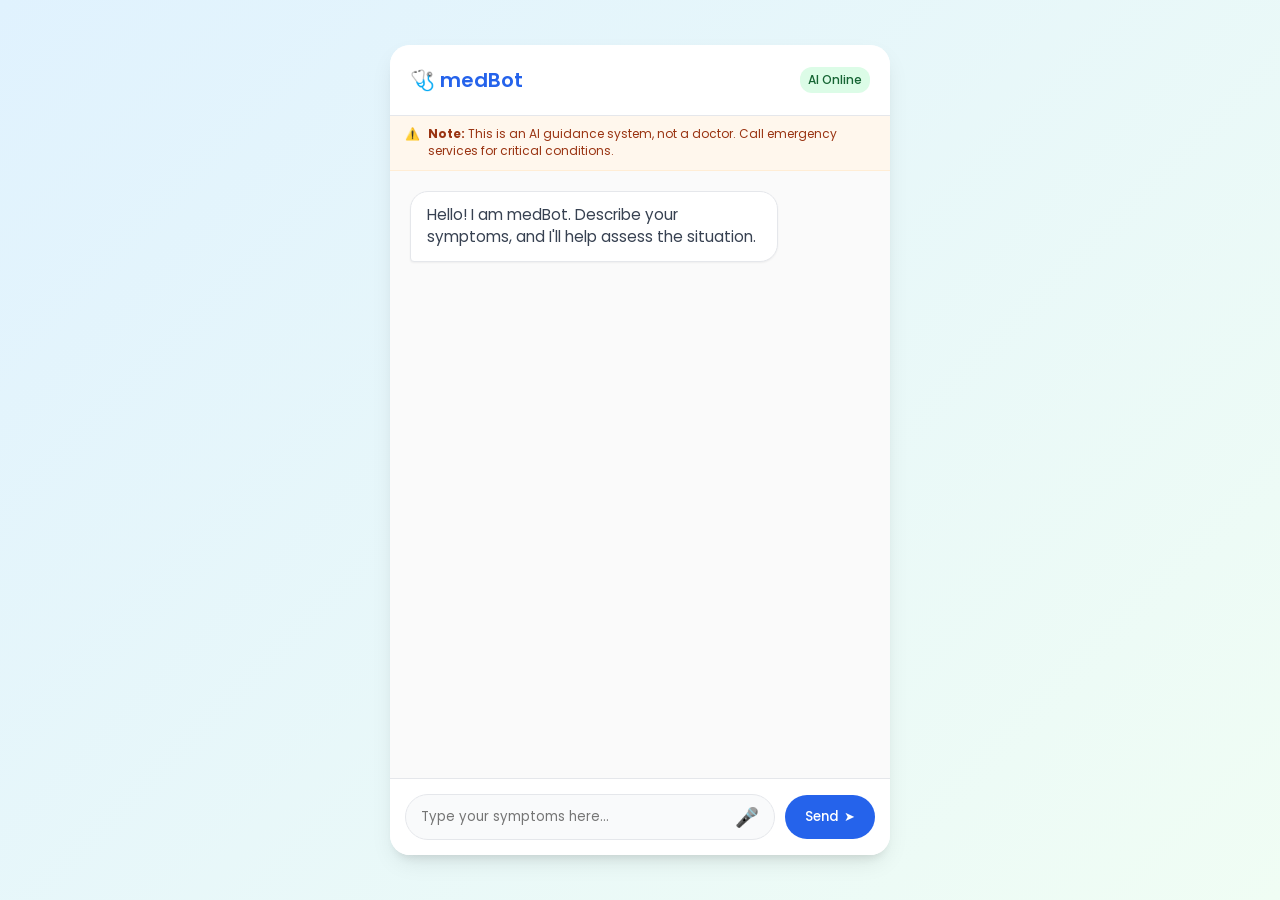
<file: frontend/index.html>
<!DOCTYPE html>
<html lang="en">
<head>
    <meta charset="UTF-8">
    <meta name="viewport" content="width=device-width, initial-scale=1.0">
    <title>medBot – AI Health Assistant</title>
    <link href="https://fonts.googleapis.com/css2?family=Poppins:wght@300;400;600&display=swap" rel="stylesheet">
    <link rel="stylesheet" href="style.css">
</head>
<body>

    <div class="main-container">
        <header>
            <div class="logo">🩺 medBot</div>
            <div class="status-badge">AI Online</div>
        </header>

        <div class="disclaimer">
            <span class="icon">⚠️</span> 
            <span><b>Note:</b> This is an AI guidance system, not a doctor. Call emergency services for critical conditions.</span>
        </div>

        <div id="chatbox">
            <div class="message bot">
                <div class="bubble">
                    Hello! I am medBot. Describe your symptoms, and I'll help assess the situation.
                </div>
            </div>
        </div>

        <div class="input-area">
            <div class="input-wrapper">
                <input id="userInput" type="text" placeholder="Type your symptoms here..." autocomplete="off" onkeydown="if(event.key === 'Enter') sendMessage()">
                <button class="icon-btn voice-btn" onclick="startVoice()" title="Speak">
                    🎤
                </button>
            </div>
            <button class="send-btn" onclick="sendMessage()">
                Send <span>➤</span>
            </button>
        </div>
    </div>

    <script src="app.js"></script>
</body>
</html>
</file>
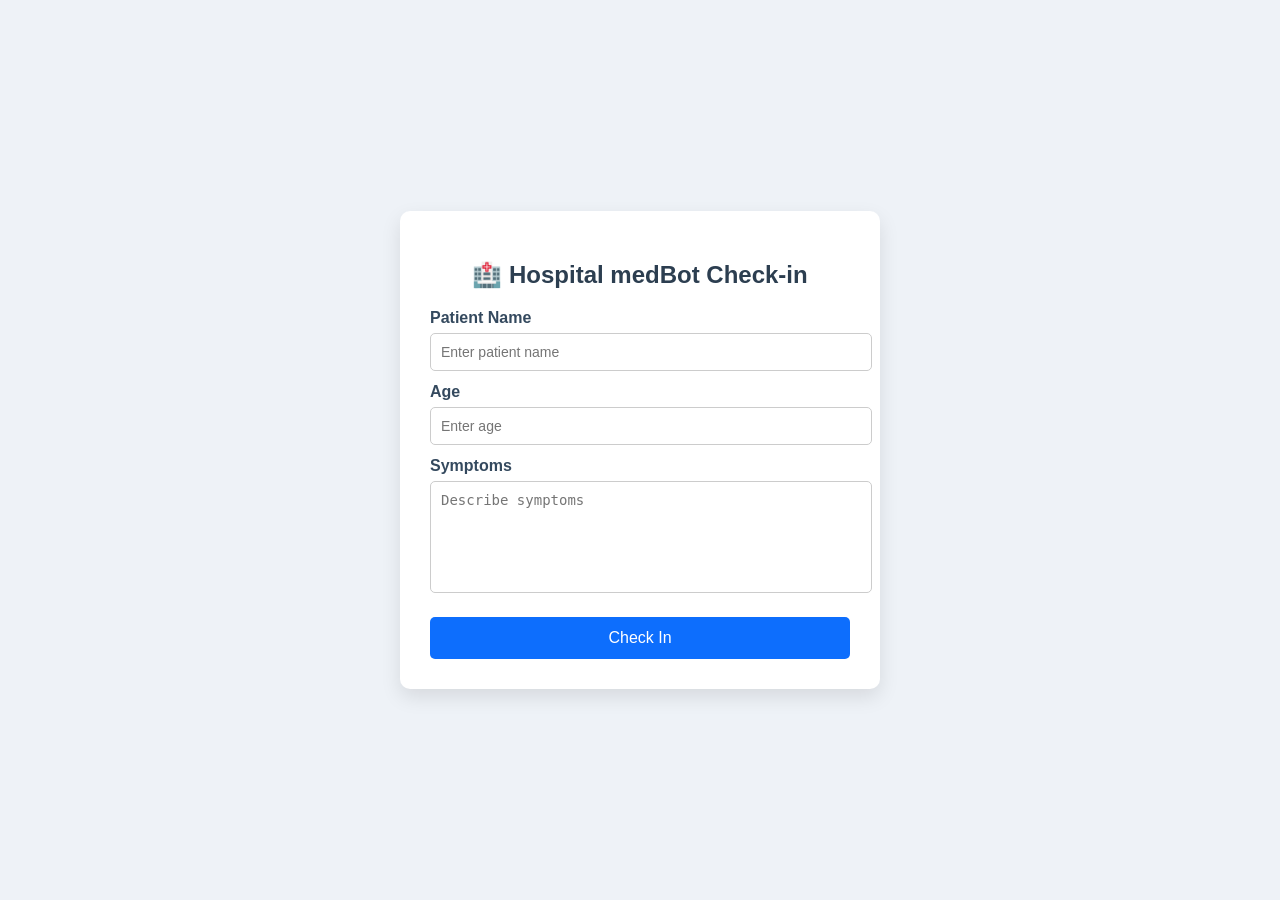
<file: frontend/hospital-ui/index.html>
<!DOCTYPE html>
<html lang="en">
<head>
  <meta charset="UTF-8" />
  <title>Hospital medBot Check-in</title>

  <style>
    body {
      font-family: Arial, sans-serif;
      background: #eef2f7;
      display: flex;
      justify-content: center;
      align-items: center;
      height: 100vh;
      margin: 0;
    }

    .container {
      background: white;
      padding: 30px;
      width: 420px;
      border-radius: 10px;
      box-shadow: 0 8px 20px rgba(0,0,0,0.1);
    }

    h2 {
      text-align: center;
      margin-bottom: 20px;
      color: #2c3e50;
    }

    label {
      font-weight: bold;
      margin-top: 12px;
      display: block;
      color: #34495e;
    }

    input, textarea {
      width: 100%;
      padding: 10px;
      margin-top: 6px;
      border-radius: 5px;
      border: 1px solid #ccc;
      font-size: 14px;
    }

    textarea {
      resize: none;
      height: 90px;
    }

    button {
      width: 100%;
      padding: 12px;
      margin-top: 20px;
      background: #0d6efd;
      color: white;
      border: none;
      border-radius: 5px;
      font-size: 16px;
      cursor: pointer;
    }

    button:hover {
      background: #0b5ed7;
    }

    .result {
      margin-top: 25px;
      padding: 15px;
      background: #f1f3f5;
      border-radius: 5px;
    }

    .high {
      color: red;
      font-weight: bold;
    }

    .medium {
      color: orange;
      font-weight: bold;
    }

    .low {
      color: green;
      font-weight: bold;
    }
  </style>
</head>

<body>

  <div class="container">
    <h2>🏥 Hospital medBot Check-in</h2>

    <label for="name">Patient Name</label>
    <input type="text" id="name" placeholder="Enter patient name" />

    <label for="age">Age</label>
    <input type="number" id="age" placeholder="Enter age" />

    <label for="symptoms">Symptoms</label>
    <textarea id="symptoms" placeholder="Describe symptoms"></textarea>

    <button onclick="checkIn()">Check In</button>

    <div id="output" class="result" style="display:none;"></div>
  </div>

  <script>
    async function checkIn() {
      const name = document.getElementById("name").value.trim();
      const age = document.getElementById("age").value.trim();
      const symptoms = document.getElementById("symptoms").value.trim();

      if (!name || !age || !symptoms) {
        alert("Please fill all fields");
        return;
      }

      try {
        const response = await fetch(
          "http://127.0.0.1:6000/hospital/checkin",
          {
            method: "POST",
            headers: {
              "Content-Type": "application/json"
            },
            body: JSON.stringify({
              name: name,
              age: age,
              symptoms: symptoms
            })
          }
        );

        if (!response.ok) {
          throw new Error("Server error");
        }

        const data = await response.json();

        let riskClass = "low";
        if (data.risk === "HIGH") riskClass = "high";
        else if (data.risk === "MEDIUM") riskClass = "medium";

        const output = document.getElementById("output");
        output.style.display = "block";
        output.innerHTML = `
          <p><b>Patient:</b> ${data.patient_name}</p>
          <p><b>Risk Level:</b> <span class="${riskClass}">${data.risk}</span></p>
          <p><b>Priority:</b> ${data.priority}</p>
          <p><b>Department:</b> ${data.department}</p>
          <p><b>Instruction:</b> ${data.instruction}</p>
        `;
      } catch (error) {
        alert("Cannot connect to hospital server. Is it running?");
        console.error(error);
      }
    }
  </script>

</body>
</html>
</file>
<file: frontend/style.css>
:root {
    --primary-color: #2563eb;
    --primary-light: #eff6ff;
    --bot-bg: #f3f4f6;
    --user-bg: #2563eb;
    --user-text: #ffffff;
    --emergency-bg: #fef2f2;
    --emergency-border: #ef4444;
    --emergency-text: #b91c1c;
    --bg-gradient: linear-gradient(135deg, #e0f2fe 0%, #f0fdf4 100%);
    --shadow: 0 10px 25px -5px rgba(0, 0, 0, 0.1), 0 8px 10px -6px rgba(0, 0, 0, 0.1);
}

body {
    font-family: 'Poppins', sans-serif;
    background: var(--bg-gradient);
    margin: 0;
    height: 100vh;
    display: flex;
    justify-content: center;
    align-items: center;
    color: #1f2937;
}

/* Main Card Container */
.main-container {
    background: white;
    width: 90%;
    max-width: 500px;
    height: 90vh;
    border-radius: 20px;
    box-shadow: var(--shadow);
    display: flex;
    flex-direction: column;
    overflow: hidden;
    position: relative;
}

/* Header */
header {
    padding: 20px;
    background: white;
    border-bottom: 1px solid #e5e7eb;
    display: flex;
    justify-content: space-between;
    align-items: center;
    z-index: 10;
}

.logo {
    font-size: 1.25rem;
    font-weight: 600;
    color: var(--primary-color);
}

.status-badge {
    font-size: 0.75rem;
    background: #dcfce7;
    color: #166534;
    padding: 4px 8px;
    border-radius: 12px;
    font-weight: 500;
}

/* Disclaimer */
.disclaimer {
    background-color: #fff7ed;
    color: #9a3412;
    padding: 10px 15px;
    font-size: 0.75rem;
    display: flex;
    gap: 8px;
    align-items: start;
    border-bottom: 1px solid #ffedd5;
    line-height: 1.4;
}

/* Chatbox Area */
#chatbox {
    flex: 1;
    overflow-y: auto;
    padding: 20px;
    display: flex;
    flex-direction: column;
    gap: 15px;
    scroll-behavior: smooth;
    background: #fafafa;
}

/* Message Bubbles */
.message {
    display: flex;
    flex-direction: column;
    max-width: 80%;
    animation: fadeIn 0.3s ease;
}

.message.user {
    align-self: flex-end;
    align-items: flex-end;
}

.message.bot {
    align-self: flex-start;
    align-items: flex-start;
}

.bubble {
    padding: 12px 16px;
    border-radius: 18px;
    font-size: 0.95rem;
    line-height: 1.5;
    box-shadow: 0 1px 2px rgba(0,0,0,0.05);
}

/* User Bubble Style */
.message.user .bubble {
    background-color: var(--user-bg);
    color: var(--user-text);
    border-bottom-right-radius: 4px;
}

/* Bot Bubble Style */
.message.bot .bubble {
    background-color: white;
    border: 1px solid #e5e7eb;
    color: #374151;
    border-bottom-left-radius: 4px;
}

.sender-name {
    font-size: 0.7rem;
    margin-bottom: 4px;
    color: #6b7280;
    margin-left: 5px;
}

/* Emergency Styling */
.message.emergency .bubble {
    background-color: var(--emergency-bg);
    border: 1px solid var(--emergency-border);
    color: var(--emergency-text);
    font-weight: 600;
    animation: pulseRed 2s infinite;
}

/* Input Area */
.input-area {
    padding: 15px;
    background: white;
    border-top: 1px solid #e5e7eb;
    display: flex;
    gap: 10px;
    align-items: center;
}

.input-wrapper {
    flex: 1;
    position: relative;
    display: flex;
    align-items: center;
}

input {
    width: 100%;
    padding: 12px 40px 12px 15px; /* space for microphone */
    border: 1px solid #e5e7eb;
    border-radius: 25px;
    outline: none;
    font-family: inherit;
    transition: 0.2s;
    background: #f9fafb;
}

input:focus {
    border-color: var(--primary-color);
    background: white;
}

/* Buttons */
.icon-btn {
    background: none;
    border: none;
    cursor: pointer;
    font-size: 1.2rem;
    position: absolute;
    right: 10px;
    transition: transform 0.2s;
}

.icon-btn:hover {
    transform: scale(1.1);
}

.voice-active {
    color: red;
    animation: pulse 1s infinite;
}

.send-btn {
    background: var(--primary-color);
    color: white;
    border: none;
    padding: 12px 20px;
    border-radius: 25px;
    cursor: pointer;
    font-weight: 500;
    font-family: inherit;
    transition: background 0.2s;
    display: flex;
    align-items: center;
    gap: 5px;
}

.send-btn:hover {
    background: #1d4ed8;
}

/* Animations */
@keyframes fadeIn {
    from { opacity: 0; transform: translateY(10px); }
    to { opacity: 1; transform: translateY(0); }
}

@keyframes pulseRed {
    0% { box-shadow: 0 0 0 0 rgba(239, 68, 68, 0.4); }
    70% { box-shadow: 0 0 0 10px rgba(239, 68, 68, 0); }
    100% { box-shadow: 0 0 0 0 rgba(239, 68, 68, 0); }
}

@keyframes pulse {
    0% { transform: scale(1); }
    50% { transform: scale(1.2); }
    100% { transform: scale(1); }
}
</file>
